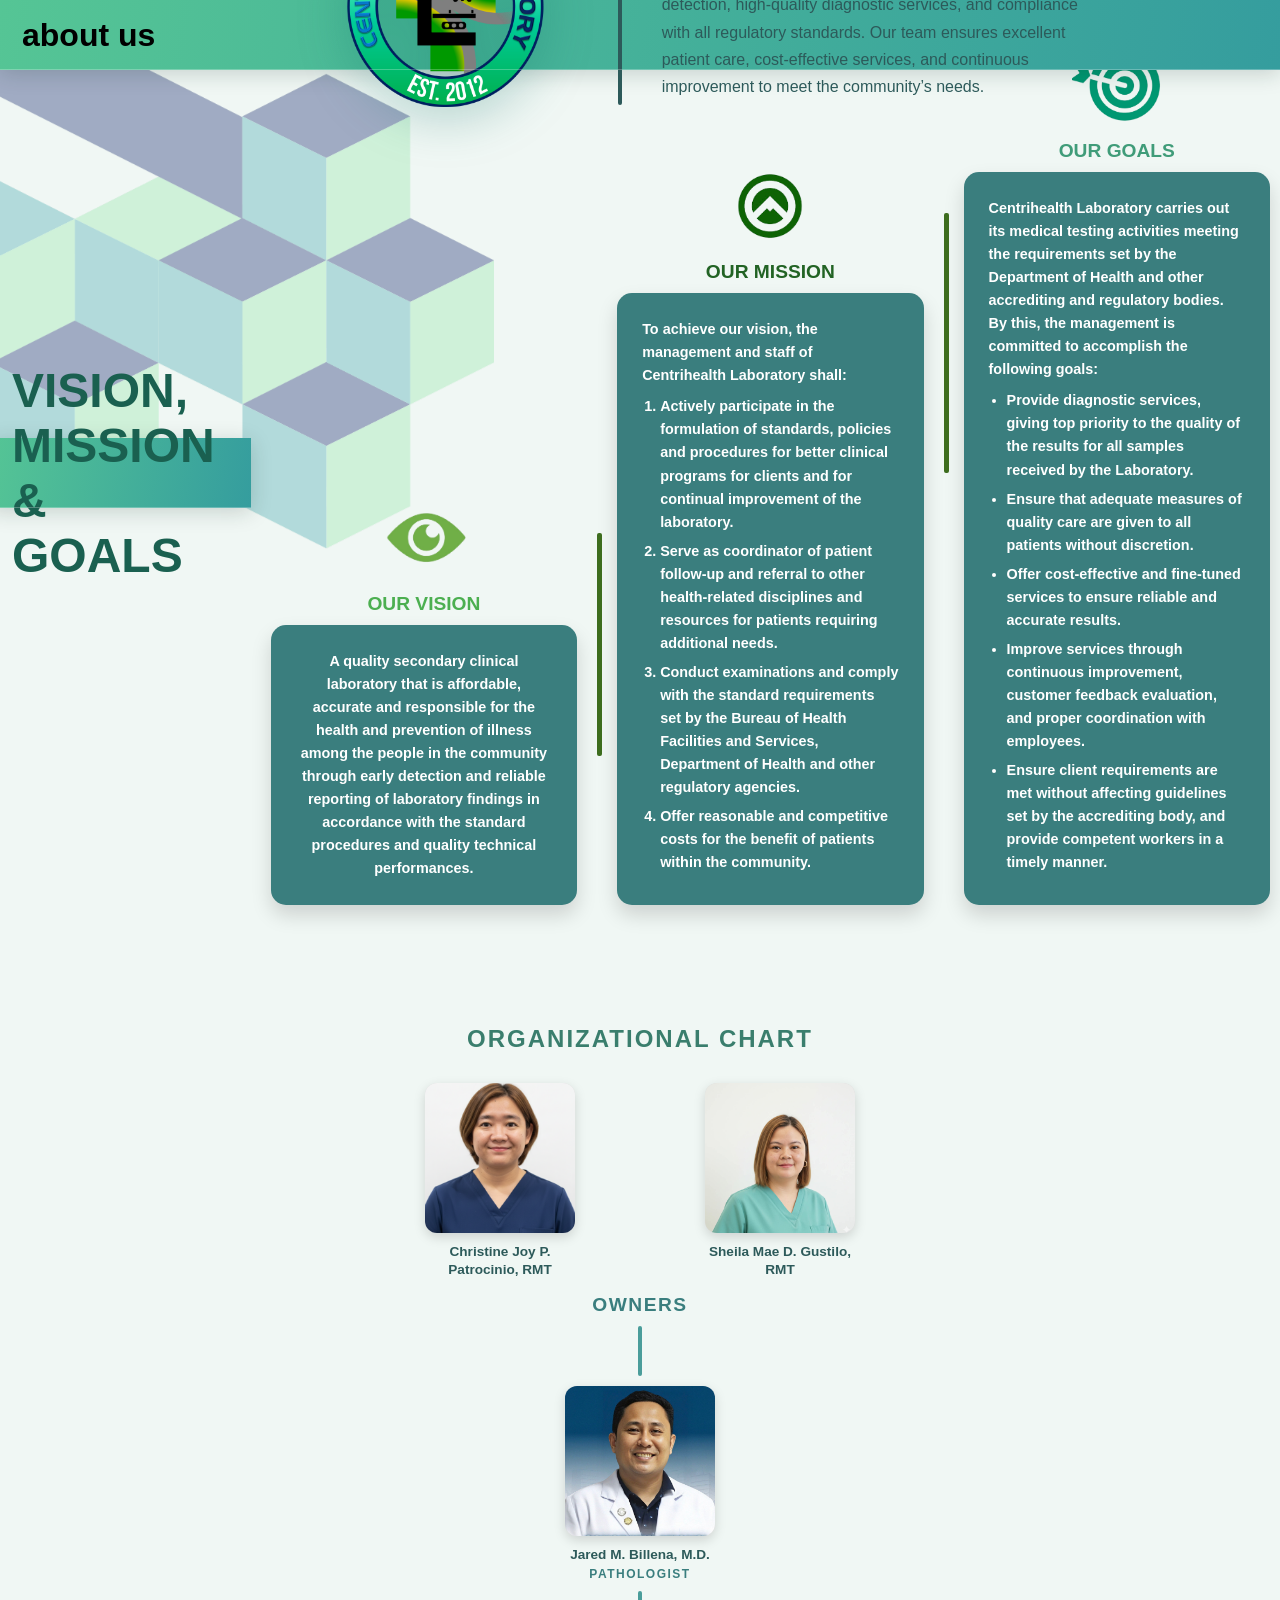
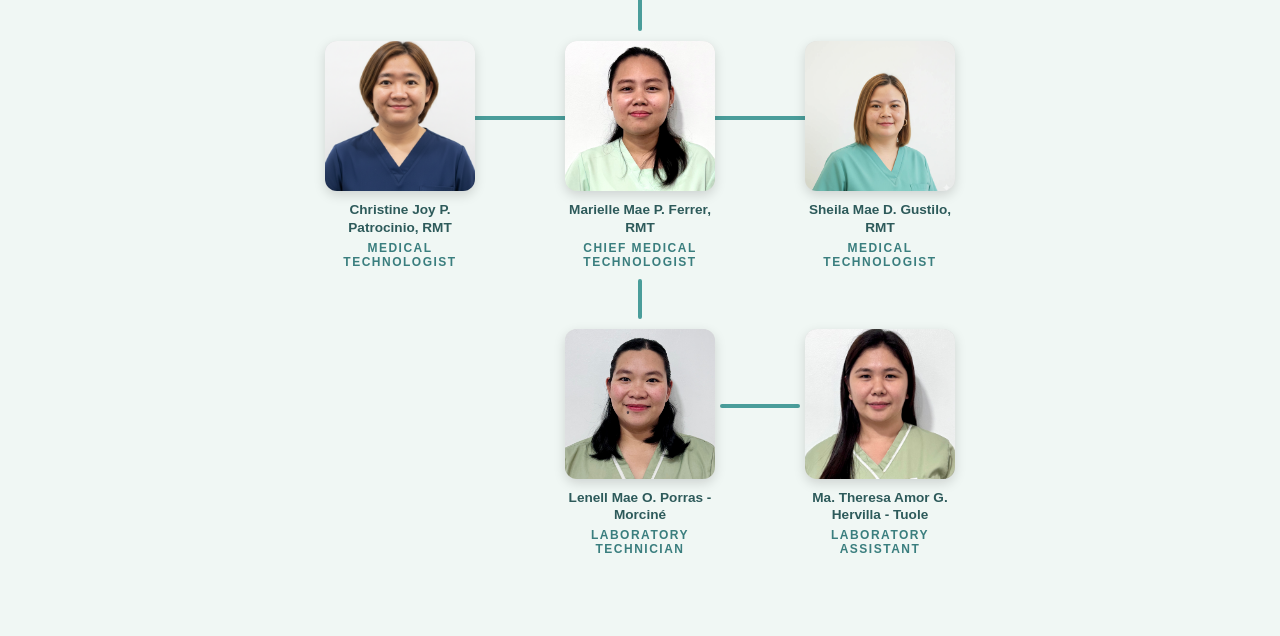
<file: Website/pages/about_us.html>
<!doctype html>
<html lang="en">
<head>
  <meta charset="utf-8">
  <meta name="viewport" content="width=device-width, initial-scale=1.0">
  <title>about us – centrihealth laboratory</title>

  <!-- main stylesheet -->
  <link rel="stylesheet" href="../css/style.css">

  <!-- font awesome icons -->
  <link rel="stylesheet" href="https://cdnjs.cloudflare.com/ajax/libs/font-awesome/6.4.0/css/all.min.css">
</head>

<body>

  <div class="container">

    <!-- ==========================================================================
         header – about us title + logo + short description
    ========================================================================== -->

    <header>
      <h1>about us</h1>

      <div class="header-content">
        <!-- laboratory logo -->
        <div class="logo-placeholder">
          <img src="../images/logos/laboratory_logo.png" alt="Centrihealth Laboratory Logo">
        </div>

        <!-- vertical divider between logo and text -->
        <div class="vertical-divider">|</div>

        <!-- short introductory paragraph -->
        <div class="short-description">
          <p>
            Centrihealth Laboratory is a reliable and affordable secondary clinical laboratory committed to accurate and timely testing. We prioritize patient health through early detection, high-quality diagnostic services, and compliance with all regulatory standards. Our team ensures excellent patient care, cost-effective services, and continuous improvement to meet the community’s needs.
          </p>
        </div>
      </div>
    </header>

    <!-- ==========================================================================
         vision – mission – goals section
    ========================================================================== -->

    <section class="vmg-section">
      <header>
        <h2>VISION, MISSION & GOALS</h2>
      </header>

      <div class="content-grid">

        <!-- vision card -->
        <div class="card-wrapper">
          <div class="card vision-card">
            <div class="card-header">
              <div class="icon-wrapper">
                <img src="../images/icons/vision.png" alt="Vision Icon">
              </div>
            </div>
            <h3>OUR VISION</h3>
            <div class="card-body">
              <p>
                A quality secondary clinical laboratory that is affordable, accurate and responsible for the health and prevention of illness among the people in the community through early detection and reliable reporting of laboratory findings in accordance with the standard procedures and quality technical performances.
              </p>
            </div>
          </div>
        </div>

        <!-- mission card -->
        <div class="card-wrapper">
          <div class="card mission-card">
            <div class="card-header">
              <div class="icon-wrapper">
                <img src="../images/icons/mission.png" alt="Mission Icon">
              </div>
            </div>
            <h4>OUR MISSION</h4>
            <div class="card-body">
              <p>To achieve our vision, the management and staff of Centrihealth Laboratory shall:</p>
              <ol>
                <li>Actively participate in the formulation of standards, policies and procedures for better clinical programs for clients and for continual improvement of the laboratory.</li>
                <li>Serve as coordinator of patient follow-up and referral to other health-related disciplines and resources for patients requiring additional needs.</li>
                <li>Conduct examinations and comply with the standard requirements set by the Bureau of Health Facilities and Services, Department of Health and other regulatory agencies.</li>
                <li>Offer reasonable and competitive costs for the benefit of patients within the community.</li>
              </ol>
            </div>
          </div>
        </div>

        <!-- goals card -->
        <div class="card-wrapper">
          <div class="card goals-card">
            <div class="card-header">
              <div class="icon-wrapper">
                <img src="../images/icons/goals.png" alt="Goals Icon">
              </div>
            </div>
            <h5>OUR GOALS</h5>
            <div class="card-body">
              <p>
                Centrihealth Laboratory carries out its medical testing activities meeting the requirements set by the Department of Health and other accrediting and regulatory bodies. By this, the management is committed to accomplish the following goals:
              </p>
              <ul>
                <li>Provide diagnostic services, giving top priority to the quality of the results for all samples received by the Laboratory.</li>
                <li>Ensure that adequate measures of quality care are given to all patients without discretion.</li>
                <li>Offer cost-effective and fine-tuned services to ensure reliable and accurate results.</li>
                <li>Improve services through continuous improvement, customer feedback evaluation, and proper coordination with employees.</li>
                <li>Ensure client requirements are met without affecting guidelines set by the accrediting body, and provide competent workers in a timely manner.</li>
              </ul>
            </div>
          </div>
        </div>

      </div>
    </section>

    <!-- ==========================================================================
         organizational chart section
    ========================================================================== -->

    <section class="org-section">
      <h2 class="org-title">organizational chart</h2>

      <div class="org-chart">

        <!-- ───────────────────────────────
             level 1 – owners
        ─────────────────────────────── -->

        <div class="org-level owners-level">
          <div class="owners-photos">
            <!-- owner 1 -->
            <div class="node">
              <div class="photo-box">
                <img src="../images/staff/IMG_3731.PNG" alt="Christine">
              </div>
              <div class="name">Christine Joy P. Patrocinio, RMT</div>
            </div>

            <!-- owner 2 -->
            <div class="node">
              <div class="photo-box">
                <img src="../images/staff/att.gvIrkjy4yC3W74xsuKRm1_cqndAefkbmjgfUaVg0Wrc.jpg" alt="Sheila">
              </div>
              <div class="name">Sheila Mae D. Gustilo, RMT</div>
            </div>
          </div>

          <!-- shared label for both owners -->
          <div class="owners-label">owners</div>

          <!-- vertical line down to pathologist -->
          <div class="connector vertical owners-to-pathologist"></div>
        </div>

        <!-- ───────────────────────────────
             level 2 – pathologist
        ─────────────────────────────── -->

        <div class="org-level pathologist-level">
          <div class="node">
            <div class="photo-box">
              <img src="../images/staff/JARED M. BILLENA M.D., MMPM,FPSP.jpg" alt="Jared">
            </div>
            <div class="name">Jared M. Billena, M.D.</div>
            <div class="role">pathologist</div>
          </div>
        </div>

        <!-- vertical line from pathologist to medical technologists -->
        <div class="connector vertical path-to-techs"></div>

        <!-- ───────────────────────────────
             level 3 – medical technologists
        ─────────────────────────────── -->

        <div class="org-level medtech-level">
          <!-- horizontal bar connecting the three technologists -->
          <div class="connector horizontal medtech-bar"></div>

          <!-- medical technologist 1 -->
          <div class="node left">
            <div class="photo-box">
              <img src="../images/staff/IMG_3731.PNG" alt="Christine">
            </div>
            <div class="name">Christine Joy P. Patrocinio, RMT</div>
            <div class="role">medical technologist</div>
          </div>

          <!-- chief medical technologist (center) -->
          <div class="node chief center">
            <div class="photo-box">
              <img src="../images/staff/IMG_3591.png" alt="Marielle">
            </div>
            <div class="name">Marielle Mae P. Ferrer, RMT</div>
            <div class="role">chief medical technologist</div>
          </div>

          <!-- medical technologist 2 -->
          <div class="node right">
            <div class="photo-box">
              <img src="../images/staff/att.gvIrkjy4yC3W74xsuKRm1_cqndAefkbmjgfUaVg0Wrc.jpg" alt="Sheila">
            </div>
            <div class="name">Sheila Mae D. Gustilo, RMT</div>
            <div class="role">medical technologist</div>
          </div>
        </div>

        <!-- vertical line from med techs to bottom level -->
        <div class="connector vertical techs-to-bottom"></div>

        <!-- ───────────────────────────────
             level 4 – laboratory technician & assistant
        ─────────────────────────────── -->

        <div class="org-level bottom-level">
          <!-- horizontal bar connecting the two staff members -->
          <div class="connector horizontal bottom-bar"></div>

          <!-- laboratory technician -->
          <div class="node">
            <div class="photo-box">
              <img src="../images/staff/IMG_3585.png" alt="Lenell">
            </div>
            <div class="name">Lenell Mae O. Porras - Morciné</div>
            <div class="role">laboratory technician</div>
          </div>

          <!-- laboratory assistant -->
          <div class="node">
            <div class="photo-box">
              <img src="../images/staff/IMG_3578.png" alt="Ma. Theresa">
            </div>
            <div class="name">Ma. Theresa Amor G. Hervilla - Tuole</div>
            <div class="role">laboratory assistant</div>
          </div>
        </div>

      </div>
    </section>

  </div>

</body>
</html>
</file>
<file: Website/css/style.css>
/* ---------- RESET ---------- */
/* Ensure padding and borders are included in element total width/height */
*,
*::before,
*::after {
    box-sizing: border-box;
    margin: 0;
    padding: 0;
}

/* ---------- VARIABLES ---------- */
:root {
    --header-h: 70px;
}

/* ---------- BASE ---------- */
body {
    font-family: 'Open Sans', sans-serif;
    background: #f0f7f4;
    scroll-behavior: smooth;
}

/* ---------- HEADER ---------- */
header {
    position: fixed;
    top: 0;
    left: 0;
    right: 0;
    height: var(--header-h);
    background: linear-gradient(100deg, #55C595 0%, #359D9E 100%);
    display: flex;
    align-items: center;
    justify-content: space-between;
    padding: 0 36px 0 22px;
    z-index: 1000;
    box-shadow: 0 4px 20px rgba(14, 46, 36, 0.18);
}

header::after {
    content: '';
    position: absolute;
    bottom: 0;
    left: 0;
    right: 0;
    height: 1px;
    background: rgba(255, 255, 255, 0.25);
}

/* ---------- BRAND ---------- */
.brand {
    display: flex;
    align-items: center;
    gap: 13px;
    text-decoration: none;
    flex-shrink: 0;
}

.logo {
    width: 62px;
    height: 62px;
    border-radius: 50%;
    background: transparent;
    border: none;
    overflow: hidden;
    flex-shrink: 0;
    object-fit: cover;
    display: block;
}

.brand-name {
    font-family: 'Montserrat', sans-serif;
    font-weight: 700;
    font-size: 1rem;
    color: #fff;
    letter-spacing: 0.2px;
    white-space: nowrap;
    text-shadow: 0 1px 4px rgba(0, 0, 0, 0.12);
}

/* ---------- HAMBURGER BUTTON (mobile only) ---------- */
.hamburger {
    display: none;
    flex-direction: column;
    justify-content: center;
    gap: 5px;
    width: 36px;
    height: 36px;
    background: rgba(255, 255, 255, 0.15);
    border: 1.5px solid rgba(255, 255, 255, 0.4);
    border-radius: 8px;
    cursor: pointer;
    padding: 7px;
    z-index: 1100;
    flex-shrink: 0;
}

.hamburger span {
    display: block;
    width: 100%;
    height: 2px;
    background: #fff;
    border-radius: 2px;
    transition: transform 0.3s ease, opacity 0.3s ease;
}

.hamburger.open span:nth-child(1) {
    transform: translateY(7px) rotate(45deg);
}

.hamburger.open span:nth-child(2) {
    opacity: 0;
}

.hamburger.open span:nth-child(3) {
    transform: translateY(-7px) rotate(-45deg);
}

/* ---------- NAV — DESKTOP ---------- */
nav {
    display: flex;
    align-items: center;
    gap: 4px;
    position: relative;
}

nav a {
    position: relative;
    font-family: 'Montserrat', sans-serif;
    font-weight: 600;
    font-size: 0.68rem;
    letter-spacing: 0.9px;
    text-transform: uppercase;
    text-decoration: none;
    color: rgba(255, 255, 255, 0.78);
    padding: 7px 14px;
    border-radius: 7px;
    text-align: center;
    line-height: 1.35;
    white-space: nowrap;
    transition: color 0.18s;
    z-index: 1;
}

nav a:hover {
    color: #fff;
}

nav a.active {
    color: #fff;
}

/* ---------- SLIDING PILL INDICATOR ---------- */
#nav-pill {
    position: absolute;
    top: 50%;
    transform: translateY(-50%);
    height: 36px;
    border-radius: 8px;
    background: rgba(255, 255, 255, 0.2);
    border: 1.5px solid rgba(255, 255, 255, 0.45);
    pointer-events: none;
    z-index: 0;
    transition: left 0.32s cubic-bezier(0.4, 0, 0.2, 1),
        width 0.32s cubic-bezier(0.4, 0, 0.2, 1);
}

#nav-pill::after {
    content: '';
    position: absolute;
    bottom: -1px;
    left: 20%;
    width: 60%;
    height: 3px;
    background: #fff;
    border-radius: 3px 3px 0 0;
}

/* ---------- NAV — MOBILE ---------- */
@media (max-width: 768px) {

    header {
        padding: 0 18px;
    }

    #nav-pill {
        display: none;
    }

    .hamburger {
        display: flex;
    }

    nav {
        position: fixed;
        top: var(--header-h);
        left: 0;
        right: 0;
        background: linear-gradient(160deg, #55C595 0%, #359D9E 100%);
        flex-direction: column;
        align-items: stretch;
        gap: 0;
        padding: 10px 0 16px;
        box-shadow: 0 8px 24px rgba(14, 46, 36, 0.2);
        max-height: 0;
        overflow: hidden;
        opacity: 0;
        transition: max-height 0.35s cubic-bezier(0.4, 0, 0.2, 1),
            opacity 0.25s ease;
    }

    nav.open {
        max-height: 400px;
        opacity: 1;
    }

    nav a {
        font-size: 0.78rem;
        letter-spacing: 1px;
        padding: 14px 24px;
        border-radius: 0;
        text-align: left;
        border-bottom: 1px solid rgba(255, 255, 255, 0.12);
        white-space: normal;
    }

    nav a:last-child {
        border-bottom: none;
    }

    nav a:hover,
    nav a.active {
        background: rgba(255, 255, 255, 0.15);
        color: #fff;
    }
}

/* ---------- SPACER ---------- */
.spacer {
    height: var(--header-h);
}

/* ---------- PAGE SECTIONS ---------- */
section {
    min-height: 100vh;
    display: flex;
    align-items: center;
    justify-content: center;
    font-family: 'Montserrat', sans-serif;
    font-weight: 700;
    font-size: 2rem;
    color: #1a6050;
    border-bottom: 1px solid #c8e4dc;
}

/* ===============
    SERVICES PAGE 
   ===============*/

#services {
    background: #f0f7f4;
    display: flex;
    flex-direction: column;
    justify-content: center;
    min-height: 100vh;
    padding: 50px 0 150px;
    border-bottom: none;
    font-size: initial;
    font-weight: initial;
    color: initial;
    scroll-margin-top: 70px;
}

.services-wrapper {
    width: 100%;
    display: flex;
    flex-direction: column;
    align-items: center;
}

.services-main-title {
    font-family: 'Montserrat', sans-serif;
    font-weight: 900;
    font-size: 2.2rem;
    letter-spacing: 2px;
    text-align: center;
    margin-bottom: 70px;
    color: #359D9E;
}

.services-main-title::after {
  content: "";
  display: block;
  width: 60px;          /* short accent line */
  height: 3px;
  background-color: #359D9E;
  margin: 8px auto 0;   /* center under text */
  border-radius: 2px;
}

.services-main-title span {
    background: linear-gradient(100deg, #2F8A8B 30%, #133838 78%);
    -webkit-background-clip: text;
    -webkit-text-fill-color: transparent;
    background-clip: text;
}

/* ---------- CAROUSEL OUTER ---------- */
.carousel-container {
    width: 100%;
    position: relative;
    overflow: hidden;
    padding: 20px 0 10px;
}

/* ---------- TRACK ---------- */
.carousel-track {
    display: flex;
    align-items: center;
    will-change: transform;
    /* transition applied by JS only */
}

/* ---------- CARD ---------- */
.service-card {
    flex-shrink: 0;
    width: 560px;
    height: 350px;
    margin: 0 20px;
    border-radius: 18px;
    background: linear-gradient(160deg, #2a9090 0%, #1a6060 55%, #0d3a3a 100%);
    box-shadow: 0 8px 32px rgba(14, 66, 70, 0.22);
    padding: 22px 26px 20px;
    display: flex;
    flex-direction: column;
    box-sizing: border-box;
    transform: scale(0.80);
    opacity: 0.42;
    transition: transform 0.5s ease, opacity 0.5s ease;
}

.service-card.active {
    transform: scale(1);
    opacity: 1;
}

/* ---------- TITLE BUTTON ---------- */
.card-title-btn {
    all: unset;
    display: inline-block;
    font-family: 'Montserrat', sans-serif;
    font-weight: 900;
    font-size: 2rem;
    letter-spacing: 1.5px;
    color: #fff;
    text-align: center;
    width: max-content;
    margin: 0 auto 20px auto;
    padding-bottom: 0px;
    border-bottom: none;
    cursor: default;
    pointer-events: none;
    flex-shrink: 0;
    box-sizing: border-box;
}

/* ---------- INNER CARD ---------- */
.inner-card {
    background: #e6fdf2;
    border-radius: 12px;
    padding: 20px 16px;
    margin: 0 20px 10px 20px;
    overflow-y: auto;
    display: flex;
    flex-direction: column;
    justify-content: flex-start;
    flex-grow: 1;
}

.inner-card::-webkit-scrollbar {
    width: 4px;
}

.inner-card::-webkit-scrollbar-thumb {
    background: rgba(53, 157, 158, 0.45);
    border-radius: 2px;
}

/* ---------- HIDDEN OLD PILL LAYOUT ---------- */
.tests-collapsed {
    display: none;
}

/* ---------- PRICE LIST (ALWAYS VISIBLE NOW) ---------- */
.tests-expanded {
    display: block;
    width: 100%;
}

.tests-expanded ul {
    list-style: none;
    padding: 0;
    margin: 0;
    width: 100%;
}

.tests-expanded ul li {
    display: flex;
    justify-content: space-between;
    align-items: center;
    padding: 8px 0;
    border-bottom: 1px solid rgba(14, 64, 64, 0.12);
    font-family: 'Open Sans', sans-serif;
    color: #0e4040;
    font-size: 0.9rem;
}

.tests-expanded ul li:last-child {
    border-bottom: none;
}

.tests-expanded ul li span:last-child {
    font-family: 'Montserrat', sans-serif;
    font-weight: 700;
    color: #0a5a5a;
    font-size: 0.95rem;
    flex-shrink: 0;
    margin-left: 14px;
}

/* ---------- ARROWS ---------- */
.carousel-arrow {
    position: absolute;
    top: 50%;
    transform: translateY(-50%);
    width: 60px;
    height: 100px;
    border: none;
    background: transparent;
    color: #256b6b;
    cursor: pointer;
    display: flex;
    align-items: center;
    justify-content: center;
    z-index: 10;
    transition: transform 0.2s cubic-bezier(0.4, 0, 0.2, 1), color 0.2s;
    filter: drop-shadow(4px 4px 5px rgba(0, 0, 0, 0.45));
}

.carousel-arrow:hover {
    color: #133838;
    transform: translateY(-50%) scale(1.15);
}

.carousel-arrow:active {
    transform: translateY(-50%) scale(0.95);
}

.arrow-left {
    left: 15px;
}

.arrow-right {
    right: 15px;
}

.carousel-arrow svg {
    width: 45px;
    height: 45px;
    stroke-width: 4px;
}

/* ---------- DOTS ---------- */
.carousel-dots {
    display: flex;
    gap: 10px;
    margin-top: 50px;
    justify-content: center;
    width: 100%;
}

.dot {
    width: 12px;
    height: 12px;
    border-radius: 50%;
    border: none;
    background: rgba(53, 157, 158, 0.28);
    cursor: pointer;
    transition: background 0.25s, transform 0.2s;
    padding: 0;
}

.dot.active {
    background: #359D9E;
    transform: scale(1.3);
}

/* ===========================
    OFFERS AND SCHEDULES PAGE
   =========================== */

/* ---------- OFFERS SECTION WRAPPER ---------- */
/* Overrides default section styles so it doesn't look like other sections */
#offers {
    background: #BCEED6 ;
    display: block;
    min-height: unset;
    padding: 50px 40px 40px;
    border-bottom: none;
}

/* ---------- PAGE GRID ---------- */
/* 3-column layout: discount | card bank | logos */
.offers-page {
    font-family: 'Montserrat', sans-serif;
    background: transparent;
    padding: 0;
    display: grid;
    grid-template-columns: 1fr 1fr 1.4fr;
    gap: 30px;
    align-items: stretch;
    max-width: 1100px;
    margin: 0 auto;
}

/* ---------- PAGE TITLE ---------- */
.offers-page #title {
    grid-column: 1 / -1;
    text-align: center;
    margin-bottom: 16px;
}

#title h1::after {
  content: "";
  display: block;
  width: 60px;          /* short accent line */
  height: 3px;
  background-color: #009688; /* teal accent */
  margin: 8px auto 0;   /* center under text */
  border-radius: 2px;
}


/* Gradient text effect using the brand color stops */
.offers-page #title h1 {
    font-size: 2.2rem;
    font-weight: 900;
    letter-spacing: 2px;
    background: linear-gradient(100deg, #359D9E 0%, #2F8A8B 30%, #133838 78%);
    -webkit-background-clip: text;
    -webkit-text-fill-color: transparent;
    background-clip: text;
}

.offers-page #title h1 .text-dark {
    color: #133838;
}

.offers-page #title h1 span {
    color: #359D9E;
}

/* ---------- DISCOUNT BOX ---------- */
#discount {
    background: linear-gradient(135deg, #0E4246 0%, #1C7D84 100%);
    color: white;
    border-radius: 16px;
    padding: 24px 20px;
    text-align: center;
    box-shadow: 0 4px 12px rgba(0, 0, 0, 0.2);
    display: flex;
    flex-direction: column;
    justify-content: flex-start;
    width: 100%;
    height: 100%;
}

/* "20%" — largest text on the card */
#discount .pct {
    font-size: 5rem;
    font-weight: 900;
    line-height: 0.9;
    margin-top: 8px;
    margin-bottom: 0;
}

#discount .word-discount {
    font-size: 2.4rem;
    font-weight: 900;
    line-height: 1;
    margin-top: 6px;
    padding-bottom: 20px;
    border-bottom: 2px solid rgba(255, 255, 255, 0.35);
    margin-bottom: 20px;
    display: block;
}

/* "OFFERED HERE" — sits between the two divider lines */
#discount h1:nth-of-type(2) {
    font-size: 2.4rem;
    font-weight: 900;
    line-height: 1.15;
    padding-bottom: 20px;
    border-bottom: 2px solid rgba(255, 255, 255, 0.35);
    margin-bottom: 20px;
}

/* ---------- DISCOUNT TAGS (PWD / Senior Citizen) ---------- */
.discount-tags {
    display: flex;
    gap: 24px;
    justify-content: center;
    align-items: flex-end;
    margin-top: 10px;
    padding-top: 0;
}

.discount-tags h3 {
    display: flex;
    flex-direction: column;
    align-items: center;
    margin: 0;
    font-weight: 700;
    color: white;
    text-align: center;
    white-space: nowrap;
    font-size: 1rem;
    letter-spacing: 0.5px;
}

/* PWD and Senior Citizen icons */
.discount-tags h3 img {
    width: 100px;
    height: 100px;
    object-fit: contain;
    object-position: center;
    margin-bottom: 4px;
    background: transparent;
}

.discount-tags h3.senior img {
    width: 100px;
    height: 100px;
}

/* ---------- CARD BANK BOX ---------- */
#cardbank {
    background: linear-gradient(180deg, #1D572F 52%, #3FBD66 100%);
    color: white;
    border-radius: 16px;
    padding: 24px 20px;
    box-shadow: 0 4px 12px rgba(0, 0, 0, 0.2);
    display: flex;
    flex-direction: column;
    justify-content: space-between;
    width: 100%;
    height: 100%;
    box-sizing: border-box;
    overflow: hidden;
}

/* Card Bank section heading */
#cardbank h2 {
    text-align: center;
    font-size: 1.6rem;
    font-family: 'Montserrat', sans-serif;
    font-weight: 700;
    margin-bottom: 12px;
    margin-top: 4px;
    border-bottom: 2px solid rgba(255, 255, 255, 0.25);
    padding-bottom: 12px;
}

/* "Requirements For Discount" subheading */
#cardbank h3.req {
    font-size: 0.9rem;
    font-weight: 700;
    margin-bottom: 8px;
    font-family: 'Montserrat', sans-serif;
}

/* Requirements list container */
#cardbank .inside {
    font-size: 0.75rem;
    line-height: 1.6;
    font-weight: normal;
    color: #d1fae5;
    padding-left: 8px;
    font-family: 'Open Sans', sans-serif;
    overflow-y: auto;
    flex: 1;
}

#cardbank .inside p {
    margin: 3px 0;
}

#cardbank .inside ul {
    margin: 3px 0 8px 16px;
    padding: 0;
    list-style-type: disc;
}

#cardbank .inside .bold {
    font-weight: bold;
    color: #ffffff;
}

/* Effective date at the bottom right */
#cardbank h4 {
    text-align: right;
    font-size: 0.72rem;
    margin-top: 8px;
    font-style: italic;
    font-weight: normal;
    opacity: 0.85;
    font-family: 'Open Sans', sans-serif;
    flex-shrink: 0;
}

/* ---------- LOGOS COLUMN ---------- */
/* Right column with company logos and schedules */
#logos-container {
    display: flex;
    flex-direction: column;
    justify-content: space-evenly;
    gap: 28px;
    height: 100%;
    padding-left: 24px;
}

/* Each logo + text row */
#logoLabaratory,
#logoMedicalSevices,
#logoPharmacy {
    display: flex;
    align-items: center;
    gap: 18px;
}

/* Circular logo images */
#logoLabaratory img,
#logoMedicalSevices img,
#logoPharmacy img {
    width: 110px;
    height: 110px;
    border-radius: 50%;
    object-fit: cover;
    flex-shrink: 0;
    background: transparent;
    padding: 0;
}

/* Company name */
#logoLabaratory h3,
#logoMedicalSevices h3,
#logoPharmacy h3 {
    color: #133838;
    font-size: 1.15rem;
    font-weight: 700;
    font-family: 'Montserrat', sans-serif;
    margin-bottom: 5px;
}

/* Operating schedule text */
#logoLabaratory h2,
#logoMedicalSevices h2,
#logoPharmacy h2 {
    color: #2F8A8B;
    font-size: 0.92rem;
    font-weight: normal;
    font-family: 'Open Sans', sans-serif;
    line-height: 1.5;
}

/* ---------- RESPONSIVE — OFFERS PAGE ---------- */
@media (max-width: 900px) {
    .offers-page {
        grid-template-columns: 1fr 1fr;
        gap: 20px;
    }

    #logos-container {
        grid-column: 1 / -1;
        height: auto;
        gap: 20px;
        padding-left: 0;
    }

    #discount,
    #cardbank {
        height: auto;
        min-height: 420px;
    }
}

@media (max-width: 600px) {
    .offers-page {
        grid-template-columns: 1fr 1fr;
        gap: 12px;
    }

    .offers-page #title h1 {
        font-size: 1.6rem;
    }

    #discount,
    #cardbank {
        padding: 15px 10px;
        min-height: 380px;
        border-radius: 12px;
    }
    
    #discount .pct { font-size: 2.8rem; }
    #discount .word-discount, #discount h1:nth-of-type(2) { font-size: 1.15rem; margin-bottom: 12px; padding-bottom: 12px; }
    .discount-tags { gap: 8px; }
    .discount-tags h3 { font-size: 0.75rem; }
    .discount-tags h3 img, .discount-tags h3.senior img { width: 45px; height: 45px; margin-bottom: 2px; }
    
    #cardbank h2 { font-size: 1.15rem; }
    #cardbank h3.req { font-size: 0.75rem; }
    #cardbank .inside { font-size: 0.65rem; padding-left: 2px; }
}


/* ===============
    ABOUT US PAGE
   =============== */

/* ---------- ABOUT SECTION WRAPPER ---------- */
#about {
    background: #f0f7f4;
    display: block;
    min-height: unset;
    padding: 0;
    border-bottom: none;
}

/* ---------- CONTAINER ---------- */
#about .container {
    max-width: 1300px;
    margin: 0 auto;
    padding: 50px 40px 60px;
}

/* ---------- ABOUT US HEADER ---------- */
.about-header {
    position: static;
    height: auto;
    background: transparent;
    display: block;
    padding: 0;
    box-shadow: none;
}

.about-header::after {
    display: none;
}

/* "ABOUT US" title */
.about-title {
    font-family: 'Montserrat', sans-serif;
    font-weight: 900;
    font-size: 2.2rem;
    text-transform: uppercase;
    letter-spacing: 2px;
    margin-bottom: 40px;
    background: linear-gradient(100deg, #359D9E 0%, #2F8A8B 30%, #133838 78%);
    -webkit-background-clip: text;
    background-clip: text;
    -webkit-text-fill-color: transparent;
    text-align: center;
}

.about-title::after {
  content: "";
  display: block;
  width: 60px;          /* short accent line */
  height: 3px;
  background-color: #009688; /* accent color */
  margin: 8px auto 0;   /* center under text */
  border-radius: 2px;
}


/* Logo + divider + description row */
.header-content {
    display: flex;
    align-items: center;
    justify-content: center;
    gap: 40px;
    flex-wrap: wrap;
    max-width: 1000px;
    margin: 0 auto 60px;
}

/* Circular logo */
.logo-placeholder {
    width: 260px;
    height: 260px;
    border-radius: 50%;
    overflow: hidden;
    display: flex;
    align-items: center;
    justify-content: center;
    filter: drop-shadow(0 10px 24px rgba(0, 105, 92, 0.28));
    flex-shrink: 0;
    background: transparent;
    padding: 0;
}

.logo-placeholder img {
    width: 100%;
    height: 100%;
    object-fit: contain;
}

/* Vertical dividing line */
.vertical-divider {
    width: 4px;
    height: 200px;
    background-color: #2d5a5a;
    border-radius: 2px;
    flex-shrink: 0;
}

/* Description text */
.short-description {
    max-width: 420px;
}

.short-description p {
    font-size: 1rem;
    color: #2d5a5a;
    font-weight: 500;
    line-height: 1.7;
    text-align: left;
    font-family: 'Open Sans', sans-serif;
}

/* ---------- VMG TITLE ---------- */
.vmg-title {
    color: #3a7e6d;
    font-size: 1.5rem;
    font-weight: 700;
    letter-spacing: 2px;
    text-align: center;
    margin-bottom: 0;
    padding: 20px 0 30px;
    font-family: 'Montserrat', sans-serif;
    position: relative;
    z-index: 2;
}

/* ---------- VMG SECTION ---------- */
.vmg-section {
    position: relative;
    padding: 40px 0 100px;
    overflow: visible;
    margin: 0 -10px;
    border-bottom: none;
}

/* Background image pinned to left edge of screen */
.vmg-section::before {
    content: '';
    position: absolute;
    top: 0;
    left: calc(-50vw + 50%);
    width: 42vw;
    height: 100%;
    background-image: url('../images/icons/background.png');
    background-repeat: no-repeat;
    background-size: contain;
    background-position: top left;
    z-index: 0;
    pointer-events: none;
    opacity: 0.5;
}

/* All vmg children sit above the background image */
.vmg-section>* {
    position: relative;
    z-index: 1;
}

/* ---------- VMG CARDS GRID ---------- */
.content-grid {
    display: grid;
    grid-template-columns: repeat(3, 1fr);
    gap: 0;
    align-items: end;
}

/* Staircase offsets */
.content-grid .card-wrapper:nth-child(1) {
    margin-top: 80px;
}

.content-grid .card-wrapper:nth-child(2) {
    margin-top: 40px;
}

.content-grid .card-wrapper:nth-child(3) {
    margin-top: 0;
}

.card-wrapper {
    padding: 0 20px;
    position: relative;
}

/* Vision & Mission divider */
.content-grid .card-wrapper:nth-child(2)::before {
    content: '';
    position: absolute;
    left: 0;
    top: 50%;
    height: 30%;
    width: 5px;
    background: #3D6D1E;
    border-radius: 2px;
}

/* Mission & Goals divider  */
.content-grid .card-wrapper:nth-child(3)::before {
    content: '';
    position: absolute;
    left: 0;
    top: 20%;
    height: 30%;
    width: 5px;
    background: #3D6D1E;
    border-radius: 2px;
}

.card-wrapper .card {
    width: 100%;
    display: flex;
    flex-direction: column;
    align-items: center;
    text-align: center;
}

/* Icon above each card */
.icon-wrapper {
    width: 90px;
    height: 90px;
    overflow: visible;
    margin-bottom: 10px;
    display: flex;
    align-items: center;
    justify-content: center;
}

.icon-wrapper img {
    width: 90px;
    height: 90px;
    object-fit: contain;
    display: block;
}

/* Card headings */
.card h3 {
    color: #4caf50;
    font-size: 1.2rem;
    font-weight: 600;
    margin: 0 0 10px;
    font-family: 'Montserrat', sans-serif;
}

.card h4 {
    color: #226324;
    font-size: 1.2rem;
    font-weight: 600;
    margin: 0 0 10px;
    font-family: 'Montserrat', sans-serif;
}

.card h5 {
    color: #409c79;
    font-size: 1.2rem;
    font-weight: 600;
    margin: 0 0 10px;
    font-family: 'Montserrat', sans-serif;
}

/* Card body */
.card-body {
    background-color: #3a7e7e;
    color: #fff;
    padding: 25px;
    border-radius: 15px;
    text-align: left;
    font-size: 0.9rem;
    line-height: 1.6;
    box-shadow: 0 10px 20px rgba(0, 0, 0, 0.15);
    font-family: 'Open Sans', sans-serif;
    width: 100%;
}

.card-body ol,
.card-body ul {
    padding-left: 18px;
    margin-top: 8px;
}

.card-body li {
    margin-bottom: 6px;
}

.vision-card .card-body {
    min-height: 200px;
    text-align: center;
}

.mission-card .card-body {
    min-height: 300px;
}

.goals-card .card-body {
    min-height: 400px;
}

/* ---------- ORG CHART SECTION ---------- */
.org-section {
    margin: 20px 0;
    text-align: center;
    display: block;
    min-height: unset;
    border-bottom: none;
    border-top: none;
}

.org-title {
    color: #3a7e6d;
    font-size: 1.5rem;
    font-weight: 700;
    text-transform: uppercase;
    letter-spacing: 2px;
    margin-bottom: 20px;
    -family: 'Montserrat', sans-serif;
}

.org-chart {
    position: relative;
    display: flex;
    flex-direction: column;
    align-items: center;
    max-width: 1000px;
    margin: 0 auto;
}

.org-level {
    display: flex;
    justify-content: center;
    gap: 60px;
    flex-wrap: wrap;
    margin: 10px 0;
    position: relative;
    width: 100%;
}

.node {
    display: flex;
    flex-direction: column;
    align-items: center;
    width: 160px;
    text-align: center;
    position: relative;
}

.photo-box {
    width: 150px;
    height: 150px;
    border-radius: 12px;
    overflow: hidden;
    margin-bottom: 10px;
    box-shadow: 0 4px 12px rgba(0, 0, 0, 0.15);
    background: #ddd;
}

.photo-box img {
    width: 100%;
    height: 100%;
    object-fit: cover;
}

.name {
    font-size: 0.85rem;
    font-weight: 700;
    color: #2d5a5a;
    line-height: 1.3;
    font-family: 'Montserrat', sans-serif;
}

.role {
    font-size: 0.75rem;
    font-weight: 800;
    color: #3a7e7e;
    text-transform: uppercase;
    letter-spacing: 1.5px;
    text-align: center;
    margin-top: 4px;
    font-family: 'Montserrat', sans-serif;
}

/* ---------- CONNECTOR LINES ---------- */
:root {
    --line-color: #4a9d9a;
    --line-thickness: 4px;
    --line-radius: 2px;
}

.connector {
    background-color: var(--line-color);
    border-radius: var(--line-radius);
    z-index: 1;
}

.vertical {
    width: var(--line-thickness);
}

.horizontal {
    height: var(--line-thickness);
}

/* ---------- OWNERS LEVEL ---------- */
.owners-level {
    display: flex;
    flex-direction: column;
    align-items: center;
    margin-bottom: 0;
}

.owners-photos {
    display: flex;
    justify-content: center;
    gap: 120px;
    flex-wrap: wrap;
    margin-bottom: 20px;
}

.owners-label {
    font-size: 1.2rem;
    font-weight: 800;
    color: #3a7e7e;
    text-transform: uppercase;
    letter-spacing: 1.5px;
    text-align: center;
    margin-top: -65px;
    margin-bottom: -50px;
    font-family: 'Montserrat', sans-serif;
}

.pathologist-level {
    margin-top: 10px;
}

/* ---------- CONNECTOR LENGTHS ---------- */
.owners-to-pathologist {
    height: 50px;
}

.path-to-techs {
    height: 40px;
}

.techs-to-bottom {
    height: 40px;
}

/* Horizontal bar connecting the three medtech nodes */
/* node-wrapper: stacks stub line above node */
.node-wrapper {
    display: flex;
    flex-direction: column;
    align-items: center;
    position: relative;
}

.medtech-stub,
.bottom-stub {
    display: none;
}

/* Horizontal bar with gaps before photos */
.medtech-bar {
    position: absolute;
    top: 75px;
    left: 50%;
    transform: translateX(-50%);
    width: calc(65% - 60px);
    z-index: 0;
}

.medtech-level {
    gap: 80px;
    position: relative;
    align-items: flex-start;
    padding-top: 0;
}

.bottom-level {
    position: relative;
    display: flex;
    justify-content: center;
    gap: 80px;
    align-items: flex-start;
    margin: 10px auto 60px;
    max-width: 500px;
    padding-top: 0;
    transform: translateX(120px);
}

.bottom-bar {
    position: absolute;
    top: 75px;
    left: 50%;
    transform: translateX(-50%);
    width: 80px;
    height: var(--line-thickness);
    background-color: var(--line-color);
    border-radius: var(--line-radius);
    z-index: 0;
}

/* ---------- RESPONSIVE — ABOUT PAGE ---------- */
@media (max-width: 992px) {
    .content-grid {
        grid-template-columns: 1fr;
    }

    .content-grid .card-wrapper {
        margin-top: 0 !important;
    }

    .vmg-section::before {
        display: none;
    }
}

@media (max-width: 768px) {
    .about-title {
        font-size: 1.6rem;
    }

    .header-content {
        flex-direction: column;
        gap: 20px;
    }

    .vertical-divider {
        width: 80%;
        height: 4px;
    }

    .org-level {
        gap: 30px;
        flex-direction: column;
        align-items: center;
    }

    .connector.vertical {
        height: 50px !important;
        margin: 20px 0;
    }

    .bottom-level {
        flex-direction: column;
        gap: 40px;
    }

    .bottom-bar {
        display: none;
    }
}



/* ---------- RESPONSIVE ---------- */
@media (max-width: 768px) {

    /* --- Offers Page Mobile Fixes --- */
    #offers {
        padding: 50px 15px 30px;
    }

    #discount .pct {
        font-size: 3.5rem;
    }

    #discount .word-discount,
    #discount h1:nth-of-type(2) {
        font-size: 1.8rem;
    }
    
    .discount-tags {
        gap: 10px;
    }
    
    .discount-tags h3 img {
        width: 70px;
        height: 70px;
    }

    .discount-tags h3.senior img {
        width: 70px;
        height: 70px;
    }

    #logos-container {
        align-items: center;
        text-align: center;
    }

    #logoLabaratory,
    #logoMedicalSevices,
    #logoPharmacy {
        flex-direction: column;
        gap: 10px;
    }

    /* --- About / Org Chart Mobile --- */
    #about .container {
        padding: 50px 15px 40px;
    }
    
    .bottom-level {
        transform: translateX(0); 
    }
    
    .owners-photos {
        gap: 40px;
    }
    
    .node {
        width: 130px;
    }
    
    .photo-box {
        width: 120px;
        height: 120px;
    }

    /* Carousel Elements */
    .services-main-title {
        font-size: 1.6rem;
    }

    .service-card {
        width: calc(100vw - 80px); 
        margin: 0 10px;
    }

    .card-title-btn {
        font-size: 1.15rem;
        padding: 14px 10px;
    }
    
    .inner-card {
        margin: 0 8px 8px 8px;
        padding: 15px 18px;
        height: 220px;
    }

    /* Arrows Shrink */
    .carousel-arrow {
        width: 40px;
        height: 80px;
    }
    .carousel-arrow svg {
        width: 32px;
        height: 32px;
    }

    .arrow-left {
        left: 0px;
    }

    .arrow-right {
        right: 0px;
    }

    .carousel-dots {
        margin-top: 35px;
    }
}

/* ---------- FOOTER ---------- */
.site-footer {
    background: linear-gradient(100deg, #55C595 0%, #359D9E 100%);
    display: flex;
    flex-direction: column;
    align-items: center;
    justify-content: center;
    padding: 10px 20px 12px 20px;
    box-shadow: 0 -4px 15px rgba(14, 46, 36, 0.1);
    position: relative;
    z-index: 1000;
}

.footer-icons {
    display: flex;
    gap: 16px;
    margin-bottom: 2px;
}

.footer-icon {
    color: #000;
    transition: transform 0.2s ease, opacity 0.2s ease;
    display: flex;
    align-items: center;
    justify-content: center;
}

.footer-icon:hover {
    transform: translateY(-3px);
    opacity: 0.75;
}

.footer-icon img {
    height: 32px;
    width: auto;
    display: block;
}

.footer-icon svg {
    width: 28px;
    height: 28px;
    display: block;
}

.footer-text {
    text-align: center;
    color: #000;
    font-family: 'Open Sans', sans-serif;
    margin-top: 2px;
    display: flex;
    flex-direction: column;
    align-items: center;
    justify-content: center;
    gap: 2px;
}

.footer-brand {
    font-weight: 500;
    font-size: 14px;
    color: #000;
}

.footer-copyright {
    display: flex;
    align-items: center;
    justify-content: center;
    gap: 4px;
}

.footer-copyright img {
    height: 14px;
    width: auto;
    display: block;
}

.footer-copyright span {
    color: #000;
    font-size: 13px;
}

/* ---------- HOME ---------- */
#home {
  background: url("../images/logos/Centrihealth.png") no-repeat center center;
  background-size: cover;
  min-height: 100vh;
  display: flex;
  flex-direction: column;   /* stack content naturally */
  justify-content: center;  /* center vertically */
  align-items: flex-start;  /* keep left alignment */
  padding: 3% 5%;           /* slightly reduced vertical padding */
  text-align: left;
  color: white;
  position: relative;
  z-index: 1;
}

#home::before {
  content: "";
  position: absolute;
  inset: 0;
  background-color: rgba(0, 64, 32, 0.3);
  z-index: -1;
}

/* Title styling */
.home-title {
  font-size: 2.5em;
  font-weight: 700;
  margin-bottom: 10px;   /* tighter spacing */
  text-align: left;
}

/* Description styling */
.home-description {
  font-size: 0.6em;
  line-height: 1.5;
  margin-bottom: 14px;   /* reduced gap */
  max-width: 600px;
  font-weight: 300;
  text-align: left;
}

/* Button styling */
.btn-home {
  display: inline-block;
  padding: 10px 18px;
  background: linear-gradient(135deg, #28a745, #3ecf5f);
  color: #fff;
  font-weight: 600;
  font-size: 0.50em;
  border: none;
  border-radius: 5px;
  cursor: pointer;
  box-shadow: 0 2px 6px rgba(0,0,0,0.15);
  transition: all 0.3s ease;
  letter-spacing: 0.3px;
  margin-top: 6px;       /* smaller top margin */
}

.btn-home:hover {
  background: linear-gradient(135deg, #218838, #2fbf4f);
  transform: scale(1.03);
  box-shadow: 0 4px 10px rgba(0,0,0,0.2);
}

.btn-home:active {
  transform: scale(0.96);
  box-shadow: 0 2px 5px rgba(0,0,0,0.2);
}

/* ---------- Responsive Home ---------- */
@media (max-width: 1024px) {
  .home-title {
    font-size: 2em;
    margin-bottom: 8px;
    margin-left: 15px;
  }
  .home-description {
    font-size: 0.5em;
    margin-bottom: 12px;
    max-width: 50%;
    margin-left: 15px;
  }
  .btn-home {
    font-size: 0.50em;
    padding: 8px 14px;
    margin-top: 5px;
    margin-left: 15px;
  }
}

@media (max-width: 768px) {
  #home {
    padding: 20px 16px;   /* tighter padding */
  }
  .home-title {
    font-size: 1.9em;
    margin-bottom: 8px;
    margin-left: 15px;
  }
  .home-description {
    font-size: 0.5em;
    margin-bottom: 10px;
    margin-left: 15px;
    line-height: 1.4;
    max-width: 60%;
  }
  .btn-home {
    font-size: 0.50em;
    padding: 8px 14px;
    margin-top: 6px;
    margin-left: 15px;
  }
}

@media (max-width: 480px) {
  #home {
    align-items: center;   /* override flex-start */
    padding: 20px 10px;    /* optional: tighter padding for small screens */
    text-align: center;    /* ensures children align consistently */
  }

  .home-content {
    max-width: 90%;
    margin: 0 auto;
    text-align: center;
  }

  .home-title {
    font-size: 1.8em;
    margin-bottom: 6px;
  }

  .home-description {
    font-size: 0.5em;
    line-height: 1.35;
    margin-bottom: 8px;
    max-width: 100%;
  }

  .btn-home {
    display: block;
    width: auto;
    min-width: 70%;
    margin: 20px auto 0;   /* centers it neatly */
  }
}

/* ---------- MODAL / REQUEST FORM ---------- */
.modal {
  display: none;
  position: fixed;
  inset: 0;
  background: rgba(0,0,0,0.4);
  backdrop-filter: blur(5px);
  z-index: 1000;
}

.modal-content {
  background: #218669;
  color: #fff;
  border-radius: 10px;
  max-width: 750px;
  margin: 8% auto;
  box-shadow: 0 4px 12px rgba(0,0,0,0.25);
  position: relative;
  animation: fadeIn 0.3s ease;
  font-size: 0.85em;
  display: flex;
  flex-direction: column;
  height: 80vh; /* fixed height for modal */
}

/* Fixed header */
.modal-header-fixed {
  flex: 0 0 auto;
  padding: 14px 18px;
  border-bottom: 1px solid rgba(255,255,255,0.2);
  background: #218669;
}

/* Scrollable body */
.modal-body-scroll {
  flex: 1 1 auto;
  overflow-y: auto;
  padding: 14px 18px;
}

/* Fixed footer */
.modal-footer-fixed {
  flex: 0 0 auto;
  padding: 14px 18px;
  border-top: 1px solid rgba(255,255,255,0.2);
  background: #218669;
  display: flex;
  justify-content: flex-end;
  gap: 1rem;
}

.close {
  position: absolute;
  top: 8px;
  right: 12px;
  font-size: 1.2em;
  font-weight: bold;
  cursor: pointer;
  color: #fff;
}

/* Scrollbar styling for the scrollable body */
.modal-body-scroll::-webkit-scrollbar {
  width: 8px;
}
.modal-body-scroll::-webkit-scrollbar-thumb {
  background: #2a9d8f;
  border-radius: 4px;
}
.modal-body-scroll::-webkit-scrollbar-track {
  background: rgba(255,255,255,0.1);
}

.form-instruction {
  margin-top: 4px;
  margin-bottom: 12px;
  font-size: 0.5em;        /* smaller instruction text */
  font-weight: 500;
  color: #f0f0f0;
  font-style: italic;
}

.form-actions {
  display: flex;
  justify-content: space-between;
  margin-top: 15px;
}

/* ---------- NAME FIELDS ---------- */
.request-form label {
  display: block;
  font-size: 0.5em;     /* same size as h5 */
  font-weight: 600;
  margin-bottom: 6px;
  color: #fff;
}

.name-fields {
  display: flex;
  gap: 8px;
  margin-top: 10px;
}

.name-fields input {
  padding: 5px;
  border-radius: 4px;
  border: 1px solid #ccc;
  font-size: 0.4em;
}

/* Wider Last & First Name */
#lastName, #firstName {
  flex: 1.2;            /* stretch more */
}

/* Compact M.I. */
#middleInitial {
  flex: 0;
  width: 50px;          /* enough space for “M.I.” */
  text-align: center;
}

/* Compact Suffix */
#suffix {
  flex: 0;
  width: 70px;          /* enough space for “Suffix” */
  text-align: center;
}

/* Second dropdown */
.row-fields {
  display: flex;
  gap: 10px;
  margin-top: 10px;

}

.field {
  display: flex;
  flex-direction: column;
  flex: 1;
}

.field label {
  font-size: 0.5em;       /* smaller label text */
  margin-bottom: 4px;
  color: #fff;
  font-weight: 600;
}

.field input,
.field select {
  padding: 6px;
  border-radius: 4px;
  border: 1px solid #ccc;
  font-size: 0.4em;
}

/* Make Address wider */
.field.wide {
  flex: 2;
}

/* Divider line */
.form-divider {
  border: none;               
  border-top: 1px solid #ccc; 
  margin: 12px 0;              
  opacity: 0.9;                
}

.form-divider.green {
  border-top: 1px solid #28a745;  /* green line */
  opacity: 0.8;
}

/* Spacing between fields */
.field {
  margin-bottom: 10px;
}

.field-label {
  font-weight: 600;
  color: #fff;
}

.helper-text {
  font-size: 0.9em;
  font-weight: 500;
  color: #fff;
  margin-left: 6px;
  font-style: italic;
}

/* ---------- CATEGORY GRID ---------- */
.category-grid {
  display: grid;
  grid-template-columns: 1fr 1fr; /* two categories per row */
  gap: 20px;
  margin-top: 10spx;
  align-items: start;
  margin-bottom: 20px;
}

/* Reset details so it doesn't carry background */
details {
  border: 0.5px solid #0F3C2F;
  border-radius: 6px;
  overflow: hidden;
  background: none;
  margin-bottom: none;
  padding: 0;
}

/* Header bar */
.category-header {
  background: #0F3C2F;
  color: #fff;
  padding: 10px;
  font-weight: 500;
  font-size: 0.5em;
  cursor: pointer;
  position: relative;
  display: block;
}

.category-header::after {
  content: "▼";
  position: absolute;
  right: 12px;
  top: 10px;
  font-size: 1em;
  transition: transform 0.2s ease;
}

details[open] .category-header::after {
  transform: rotate(180deg);
}

/* Connected dropdown */
.test-container {
  background: rgba(15, 60, 47, 0.15);
  border-radius: 0 0 6px 6px;
  padding: 8px;
  margin: 0;
  border: 1px solid #0F3C2F;   
  max-height: 220px;           
  overflow-y: auto;            
}

/* Scrollbar styling for sub-test dropdowns */
.test-container::-webkit-scrollbar {
  width: 8px;                
}

.test-container::-webkit-scrollbar-thumb {
  background: #2a9d8f;        
  border-radius: 4px;        
}

.test-container::-webkit-scrollbar-track {
  background: rgba(255,255,255,0.1); 
}

/* Test rows */
.test-item {
  display: flex;
  align-items: center;
  justify-content: space-between;
  padding: 6px 10px;
  cursor: pointer;
}

.test-item:hover {
  background: #0F3C2F; 
}

/* Left square box */
.select-box {
  width: 16px;
  height: 16px;
  border: 2px solid white;
  border-radius: 3px;
  margin-right: 10px;
  flex-shrink: 0;
}

/* Selected state */
.test-item.selected .select-box {
  background: white;
}

.test-name {
  flex: 1;
  color: white;
  font-size: 0.5em;
  font-weight: 500
}

.test-price {
  font-size: 0.5em;
  font-weight: 500;
  color: white;
}

/* Discount Label */
.discount-label {
  font-weight: 600;
  color: white;
  display: block;
  margin-top: 10px;
  margin-bottom: 10px;
  font-size: 0.5em;
}

.discount-label .helper-text {
  font-size: 0.5m;
  font-style: italic;
  margin-left: 6px;
  color: white;
}

/* Options side by side, full width */
.discount-options {
  margin-top: 15px;
  display: flex;
  gap: 20px; /* spacing between boxes */
}

/* Each choice fills space */
.discount-option {
  flex: 1;                     
  display: flex;
  align-items: center;
  padding: 10px 12px;
  border: 1px solid #0F3C2F;  
  border-radius: 6px;
  cursor: pointer;
  background: #0F3C2F;
  transition: background 0.2s ease;
}

/* Hover effect */
.discount-option:hover {
  background: #145c48; 
}

/* Square checkbox */
.select-box {
  width: 16px;
  height: 16px;
  border: 2px solid white;
  border-radius: 3px;
  margin-right: 8px;
  flex-shrink: 0;
}

/* Selected state */
.discount-option.selected .select-box {
  background: white; 
}

/* Option text */
.option-name {
  font-size: 0.5em;
  font-weight: 500;
  color: white;
}

/* ---------- FINAL SELECTED SERVICES ---------- */
.test-summary-total {
  border: 1px solid #0F3C2F;
  border-radius: 6px;
  padding: 12px;
  background: white;      
  margin-top: 20px;
}

.test-summary-total h3 {
  font-weight: 600;
  font-size: 0.5em;
  color: #0F3C2F;   
  margin-bottom: 10px;
}

/* List of chosen tests */
.test-list-total {
  margin-bottom: 10px;
}

/* Each test row */
.test-item-total {
  display: flex;
  justify-content: space-between; 
  align-items: center;
  border-radius: 20px;
  padding: 10px 12px;
  margin-bottom: 5px;
  background: #0F3C2F;
  cursor: pointer;
  transition: background 0.2s ease;
}

.test-item-total:hover {
  background: #145c48;
}

/* Test name */
.test-name-total {
  font-weight: 500;
  font-size: 0.5em;
  color: white;
  text-align: left;
}

/* Test price */
.test-price-total {
  font-weight: 500;
  font-size: 0.5em;
  color: white;
  text-align: right; 
  flex-grow: 1;
}

/* Remove button */
.remove-btn {
  background: none;
  border: none;
  color: #c00;
  font-size: 0.8em;
  cursor: pointer;
  margin-left: 10px;
  transition: color 0.2s ease;
}

.remove-btn:hover {
  color: #ff4d4d;
}

/* Divider line */
.form-divider {
  border: none;
  border-top: 1px solid #ddd;
  margin-top: 20px;
  margin-bottom: 10px;
}

/* Discount info line */
.discount-info {
  margin-top: 8px;
  font-weight: 600;
  color: #c00; 
  font-size: 0.5em; 
  text-align: right; 
}

/* Total row */
.total-row {
  display: flex;
  justify-content: space-between; 
  font-weight: 700;
  margin-top: 10px;
  color: #0F3C2F;
  font-size: 0.6em;
}

.total-label {
  text-align: left;
}

.total-price {
  text-align: right;
}

/* Action buttons */
.modal-footer {
  display: flex;              
  justify-content: space-between;
  gap: 12px;                  
  margin: 16px 0;             
}

.cancel-btn,
.submit-btn {
  flex: 1;                    
  padding: 10px 10px;         
  font-size: 0.5em;          
  border: none;
  border-radius: 6px;
  cursor: pointer;
  font-weight: bold;
}

/* Specific colors */
.cancel-btn {
  background-color: #c00;
  color: #fff;
}

.submit-btn {
  background-color: #0F3C2F;
  color: #fff;
}

/* Hover effects */
.cancel-btn:hover {
  background-color: #a00;
}

.submit-btn:hover {
  background-color: #0c2a22;
}

.error-popup {
  background: #ffdddd;
  color: #b30000;
  border: 1px solid #b30000;
  border-radius: 6px;
  padding: 10px 14px;
  margin: 8px 0;
  font-size: 0.5em;
  animation: fadeIn 0.3s ease;
  position: relative;
}

.error-popup strong {
  display: block;
  margin-bottom: 6px;
}

.error-popup ul {
  margin: 0;
  padding-left: 18px;
}

.error-popup li {
  list-style: disc;
}

.close-error {
  position: absolute;
  top: 6px;
  right: 10px;
  cursor: pointer;
  font-weight: bold;
  font-size: larger;
}
.close-error:hover {
  color: #800000;
}

/* ---------- CONFIRM EXIT OVERLAY ---------- */
.confirm-exit {
  position: fixed;
  top: 0; left: 0;
  width: 100%; height: 100%;
  background: rgba(0,0,0,0.5);
  display: flex; align-items: center; justify-content: center;
  z-index: 9999;
}

.confirm-exit-box {
  background: #fff;
  padding: 20px;
  border-radius: 8px;
  text-align:center;
  max-width: 340px;
  box-shadow: 0 4px 12px rgba(0,0,0,0.3);
}

.confirm-buttons {
  display: flex;
  justify-content: space-around;
  gap: 20px;
  margin-top: 16px;
  flex-direction: row-reverse;
}

.confirm-buttons button {
  flex: 1;
  padding: 12px 0;
  font-size: 1em;
  border: none;
  border-radius: 4px;
  cursor: pointer;
  transition: background 0.2s ease;
}

#exitYes { background: #b30000; color: #fff; }
#exitNo { background: #ccc; }

#exitYes:hover { background: #800000; }
#exitNo:hover { background: #bbb; }

#submitYes { background: #0066cc; color: #fff; }
#submitYes:hover { background: #004c99; }

#submitNo { background: #ccc; }
#submitNo:hover { background: #aaa; }


/* ================================
   CONTACT PAGE STYLES
   ================================ */

* {
    margin: 0;
    padding: 0;
    box-sizing: border-box;
}

body {
    font-family: 'Open Sans', sans-serif;
    background: #f0f7f4;
    scroll-behavior: smooth;
}

/* ---------- CONTACT SECTION ---------- */
#contact {
    background: linear-gradient(to bottom, #f0f7f4, #e8f3f0);
    padding: 60px 40px 40px;
    min-height: 100vh;
}

.contact-page {
    max-width: 1200px;
    /* Expand out past the 950px contact card */
    margin: 0 auto;
    font-family: 'Montserrat', sans-serif;
}

/* ---------- TITLE ---------- */
#title {
    text-align: center;
    margin-bottom: 40px;
}

#title h1 {
    font-size: 2.2rem;
    font-weight: 900;
    letter-spacing: 2px;
    text-transform: uppercase;
}

.text-gradient {
    background: linear-gradient(100deg, #359D9E 0%, #2F8A8B 30%, #133838 78%);
    -webkit-background-clip: text;
    -webkit-text-fill-color: transparent;
    background-clip: text;
}

#contact #title h1::after {
  content: "";
  display: block;
  width: 60px;          /* short accent line */
  height: 3px;
  background-color: #009688; /* teal accent */
  margin: 8px auto 0;   /* center under text */
  border-radius: 2px;
}


/* ---------- MAIN CONTACT BOX ---------- */
.contact-box {
    display: grid;
    grid-template-columns: 1fr 1fr;
    gap: 40px;
    background: linear-gradient(90deg, #7CE495 0%, #359D9E 100%);
    border-radius: 20px;
    padding: 40px 40px 20px 40px;
    /* Reduced height */
    align-items: start;
    box-shadow: 0px 4px 4px rgba(0, 0, 0, 1);
    max-width: 950px;
    margin: 0 auto 50px auto;
    /* Slightly more space under card */
}

/* ---------- FORM SECTION ---------- */
.form-section {
    display: flex;
    flex-direction: column;
}

.form-header {
    display: flex;
    justify-content: space-between;
    align-items: flex-start;
    padding-bottom: 20px;
}

.msg-icon {
    width: 100px;
    /* Increased size */
    height: 60px;
    object-fit: contain;
}

.form-header h2,
.info-section h2 {
    font-size: 1.4rem;
    /* Increased size */
    font-weight: 600;
    /* Reduced boldness */
    color: #000;
    letter-spacing: 1.2px;
    margin: 0;
}

/* ---------- FORM INPUTS ---------- */
.review-form {
    display: flex;
    flex-direction: column;
    gap: 16px;
}

.form-row {
    display: grid;
    grid-template-columns: 1fr 1fr;
    gap: 16px;
    align-items: flex-end;
    /* Align phone input squarely with the bottom of rating block */
}

.form-input,
.form-textarea {
    padding: 12px 16px;
    border-radius: 8px;
    border: 2px solid #359D9E;
    background: rgba(255, 255, 255, 0.7);
    font-size: 0.9rem;
    font-weight: 500;
    color: #133838;
    transition: all 0.3s ease;
}

.form-input::placeholder,
.form-textarea::placeholder {
    color: #999;
    text-transform: uppercase;
    font-size: 0.85rem;
}

.form-input:focus,
.form-textarea:focus {
    outline: none;
    background: #fff;
    border-color: #2F8A8B;
    box-shadow: 0 0 0 3px rgba(53, 157, 158, 0.1);
}

/* ---------- RATING GROUP ---------- */
.rating-group {
    display: flex;
    flex-direction: column;
    gap: 2px;
    /* reduced space between title and stars */
}

.rating-label {
    font-size: 0.85rem;
    font-weight: 700;
    color: #133838;
    text-transform: uppercase;
}

.stars {
    display: flex;
    gap: 8px;
}

.star {
    font-size: 1.8rem;
    color: transparent;
    -webkit-text-stroke: 1.5px #000;
    cursor: pointer;
    transition: all 0.2s ease;
}

.star:hover {
    transform: scale(1.15);
    color: #000;
}

.star.active {
    color: #000;
    -webkit-text-stroke: 1.5px #000;
    text-shadow: none;
}

/* ---------- MESSAGE + TELEGRAM BUTTON ---------- */
.message-row-wrapper {
    display: flex;
    align-items: center;
    /* centers textarea + button vertically */
    gap: 20px;
}

.message-row {
    flex: 1;
    /* allows textarea to expand fully */
    display: flex;
}

.message-row .form-textarea {
    flex: 1;
    /* forces textarea to stretch */
    min-height: 90px;
    /* Reduced min-height to reduce whole card height */
    resize: none;
    margin: 0;
}

.telegram-button {
    flex-shrink: 0;
    /* prevents shrinking */
    background: none;
    border: none;
    cursor: pointer;
    display: flex;
    align-items: center;
    /* centers vertically */
    justify-content: center;
    transition: transform 0.3s ease;
}

.telegram-button:hover {
    transform: scale(1.1);
}

.telegram-button:active {
    transform: scale(0.95);
}

.telegram-icon-btn {
    width: 50px;
    height: 50px;
    object-fit: contain;
    filter: drop-shadow(0 2px 6px rgba(0, 0, 0, 0.15));
}

.info-section {
    display: flex;
    flex-direction: column;
    gap: 42px;
    /* Increased size between contact info title and location */
    padding-left: 40px;
    padding-top: 0;
}

.contact-info {
    display: flex;
    flex-direction: column;
    gap: 28px;
    /* Reduced gap between info items slightly */
}

.info-item {
    display: flex;
    align-items: center;
    /* keeps icon + text aligned */
    gap: 24px;
    /* increased spacing between icon and text */
    font-size: 1rem;
    color: #133838;
    line-height: 1.6;
}

.info-item span {
    display: block;
    /* ensures text flows nicely */
}

.info-link {
    color: #133838;
    text-decoration: none;
    font-weight: 600;
    transition: color 0.2s ease;
}

.info-link:hover {
    color: #000;
    text-decoration: underline;
}

.info-icon {
    width: 28px;
    height: 28px;
    object-fit: contain;
    flex-shrink: 0;
}

/* Enlarge specific icons to match the optical size of the phone icon */
.info-icon[alt="Location"],
.info-icon[alt="Email"],
.info-icon[alt="Facebook"] {
    transform: scale(1.25);
}

.info-icon[alt="Phone"] {
    transform: scale(0.85);
    /* Reduced size per request */
}

/* ---------- FOOTER SECTION ---------- */
.extra-content {
    display: grid;
    grid-template-columns: 1fr 1fr;
    gap: 60px;
    padding: 30px 0;
    border-top: none;
}

/* Left side */
.extra-left {
    display: flex;
    flex-direction: column;
    gap: 16px;
    align-items: center;
    /* Center logo and text relative to each other */
    text-align: center;
    padding-left: 0;
    width: max-content;
    /* Hug contents so the stack pins nicely to the left side */
}

.company-header {
    display: flex;
    align-items: center;
    justify-content: center;
    gap: 16px;
}

.company-logo {
    width: 90px;
    /* Increased */
    height: 90px;
    /* Increased */
    border-radius: 50%;
    object-fit: cover;
    box-shadow: none;
    /* Omit white outline/shadow */
    background: transparent;
}

.company-name {
    font-size: 1.3rem;
    /* Increased font-size */
    font-weight: 700;
    color: #133838;
}

.divider {
    display: none;
    /* Omit the line under logo */
}

.company-description {
    font-size: 0.95rem;
    color: #2d5a5a;
    line-height: 1.7;
    max-width: 440px;
    margin: 0;
    text-align: center;
    /* Ensures the two lines perfectly center under the logo */
}

.extra-right {
    display: flex;
    flex-direction: row;
    justify-content: flex-start;
    align-items: center;
    gap: 60px;
    width: 100%;
}

.sitemap {
    display: grid;
    grid-template-columns: repeat(2, auto);
    gap: 12px 24px;
}

.sitemap-row {
    display: flex;
    gap: 16px;
    /* spacing between ABOUT US and CONTACT US */
}

.sitemap a {
    font-size: 0.75rem;
    text-decoration: none;
    color: #133838;
    font-weight: 700;
    text-transform: uppercase;
    transition: color 0.3s ease;
    letter-spacing: 0.5px;
}

.sitemap a:hover {
    color: #359D9E;
}


.back-to-top {
    padding: 12px 24px;
    background: linear-gradient(100deg, #4f9689 0%, #29605e 100%);
    color: #fff;
    border: none;
    border-radius: 6px;
    font-family: 'Montserrat', sans-serif;
    font-weight: 700;
    font-size: 0.9rem;
    cursor: pointer;
    transition: all 0.3s ease;
    text-transform: uppercase;
    position: relative;
    z-index: 1000;
    pointer-events: auto;
    display: flex !important;
    align-items: center;
    justify-content: center;
    gap: 12px;
    box-shadow: 0 4px 10px rgba(0, 0, 0, 0.2);
    white-space: nowrap;
    flex-shrink: 0;
    margin-left: auto;
    /* Push just the button to the right if needed, but flex-start+gap looks better. We will leave it auto so it aligns right of nav */
}

.back-to-top:hover {
    transform: translateY(-2px);
    box-shadow: 0 8px 16px rgba(53, 157, 158, 0.4);
}

/* ---------- RESPONSIVE DESIGN ---------- */
@media (max-width: 768px) {
    #contact {
        padding: 40px 20px 30px;
    }

    #title h1 {
        font-size: 2rem;
    }

    .contact-box {
        grid-template-columns: 1fr;
        gap: 50px;
        padding: 50px;
    }

    .form-row {
        grid-template-columns: 1fr;
    }

    .telegram-icon-btn {
        width: 45px;
        height: 45px;
    }

    /* ---------- RESPONSIVE FOOTER ---------- */
    .extra-content {
        grid-template-columns: 1fr;
        gap: 30px;
        padding: 30px 0;
    }

    .extra-right {
        flex-direction: column;
        align-items: flex-start;
        gap: 20px;
    }

    .sitemap a {
        font-size: 0.85rem;
    }

    .back-to-top {
        font-size: 0.85rem;
        padding: 8px 16px;
    }

    /* ---------- RESPONSIVE TEXT ---------- */
    .form-header h2,
    .info-section h2 {
        font-size: 1.1rem;
    }

    .company-name {
        font-size: 1rem;
    }

    .company-description {
        font-size: 0.9rem;
    }

    /* ---------- SMALLER SCREENS ---------- */
    @media (max-width: 480px) {
        #contact {
            padding: 30px 16px 20px;
        }

        #title h1 {
            font-size: 1.5rem;
            letter-spacing: 0.5px;
        }

        .contact-box {
            padding: 20px;
            gap: 20px;
        }

        .form-input,
        .form-textarea {
            font-size: 0.85rem;
            padding: 10px 12px;
        }

        .message-row .form-textarea {
            min-height: 100px;
        }

        .telegram-icon-btn {
            width: 40px;
            height: 40px;
        }

        /* CONTACT INFO ITEMS */
        .info-item {
            display: flex;
            flex-direction: column;
            /* stack label + value */
            gap: 4px;
            font-size: 0.95rem;
            color: #133838;
            font-family: 'Open Sans', sans-serif;
        }

        .info-item strong {
            font-weight: 700;
            color: #2F8A8B;
            /* highlight labels */
            text-transform: uppercase;
            font-size: 0.85rem;
            letter-spacing: 0.5px;
        }

        .info-item span {
            font-weight: 500;
            color: #133838;
        }

        .company-logo {
            width: 60px;
            height: 60px;
        }

        .extra-content {
            gap: 20px;
        }

        .extra-right {
            flex-direction: column;
            align-items: flex-start;
        }

        .back-to-top {
            align-self: flex-start;
            margin-left: 0;
        }

        .msg-icon {
            width: 32px;
            height: 32px;
            margin-left: 8px;
        }

        .star {
            font-size: 1.8rem;
            color: #ccc;
            /* outline look */
        }

        .star.active {
            color: #359D9E;
        }

    }
}


/* ================================
   CUSTOM CONTACT MODAL
   ================================ */

.modal-overlay {
    display: none;
    position: fixed;
    inset: 0;
    background: rgba(10, 40, 35, 0.55);
    backdrop-filter: blur(4px);
    -webkit-backdrop-filter: blur(4px);
    z-index: 9999;
    align-items: center;
    justify-content: center;
    animation: modalFadeIn 0.25s ease forwards;
}

.modal-overlay.show {
    display: flex;
}

@keyframes modalFadeIn {
    from {
        opacity: 0;
    }

    to {
        opacity: 1;
    }
}

.modal-card {
    background: linear-gradient(145deg, #ffffff 0%, #eaf7f4 100%);
    border-radius: 20px;
    padding: 40px 36px 32px;
    max-width: 420px;
    width: 90%;
    text-align: center;
    box-shadow: 0 20px 60px rgba(14, 66, 70, 0.35);
    animation: modalSlideUp 0.3s cubic-bezier(0.34, 1.56, 0.64, 1) forwards;
    position: relative;
    overflow: hidden;
    border: 3px solid #55C595;
    outline: 2px solid #359D9E;
    outline-offset: -1px;
}


@keyframes modalSlideUp {
    from {
        transform: translateY(30px) scale(0.96);
        opacity: 0;
    }

    to {
        transform: translateY(0) scale(1);
        opacity: 1;
    }
}

.modal-icon {
    font-size: 3.2rem;
    margin-bottom: 14px;
    line-height: 1;
}

.modal-title {
    font-family: 'Montserrat', sans-serif;
    font-weight: 800;
    font-size: 1.25rem;
    letter-spacing: 1px;
    text-transform: uppercase;
    color: #133838;
    margin-bottom: 10px;
}

.modal-message {
    font-family: 'Open Sans', sans-serif;
    font-size: 0.95rem;
    color: #2d5a5a;
    line-height: 1.6;
    margin-bottom: 28px;
}

.modal-btn {
    background: linear-gradient(100deg, #55C595 0%, #359D9E 100%);
    color: #fff;
    border: none;
    border-radius: 10px;
    padding: 12px 48px;
    font-family: 'Montserrat', sans-serif;
    font-weight: 700;
    font-size: 0.95rem;
    letter-spacing: 1px;
    text-transform: uppercase;
    cursor: pointer;
    transition: transform 0.2s ease, box-shadow 0.2s ease;
    box-shadow: 0 4px 14px rgba(53, 157, 158, 0.4);
}

.modal-btn:hover {
    transform: translateY(-2px);
    box-shadow: 0 8px 20px rgba(53, 157, 158, 0.5);
}

.modal-btn:active {
    transform: translateY(0) scale(0.97);
}

/* ---------- FOOTER ---------- */
.site-footer {
    background: linear-gradient(100deg, #55C595 0%, #359D9E 100%);
    display: flex;
    flex-direction: column;
    align-items: center;
    justify-content: center;
    padding: 10px 20px 12px 20px;
    box-shadow: 0 -4px 15px rgba(14, 46, 36, 0.1);
    position: relative;
    z-index: 1000;
}

.footer-icons {
    display: flex;
    gap: 16px;
    margin-bottom: 2px;
}

.footer-icon {
    color: #000;
    transition: transform 0.2s ease, opacity 0.2s ease;
    display: flex;
    align-items: center;
    justify-content: center;
}

.footer-icon:hover {
    transform: translateY(-3px);
    opacity: 0.75;
}

.footer-icon img {
    height: 32px;
    width: auto;
    display: block;
}

.footer-icon svg {
    width: 28px;
    height: 28px;
    display: block;
}

.footer-text {
    text-align: center;
    color: #000;
    font-family: 'Open Sans', sans-serif;
    margin-top: 2px;
    display: flex;
    flex-direction: column;
    align-items: center;
    justify-content: center;
    gap: 2px;
}

.footer-brand {
    font-weight: 500;
    font-size: 14px;
    color: #000;
}

.footer-copyright {
    display: flex;
    align-items: center;
    justify-content: center;
    gap: 4px;
}

.footer-copyright img {
    height: 14px;
    width: auto;
    display: block;
}

.footer-copyright span {
    color: #000;
    font-size: 13px;
}
</file>
